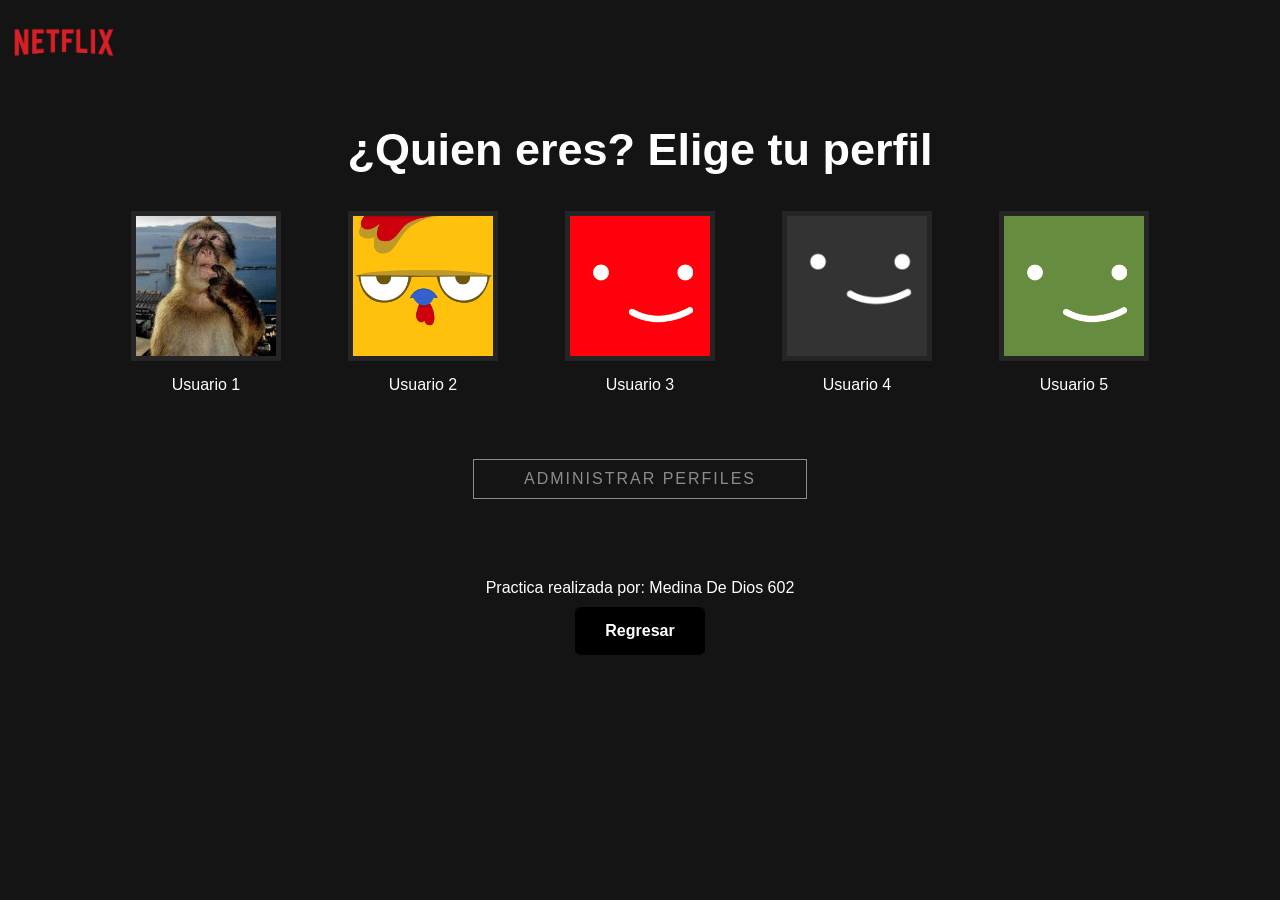
<file: netflix/index.html>
<!DOCTYPE html>
<html>
<head>
	<meta charset="utf-8">
	<meta name="viewport" content="width=device-width, initial-scale=1">
	<title>Medina De Dios 602 (@dnlo.0)</title>
	<link rel="stylesheet" type="text/css" href="estilos/fondo.css">
	<link rel="icon"  href="img/iconoo.png">
</head>
<body>



	<header>
		
		<div class="logo">
			<img src="img/logo.png">
		</div>
	</header>



	<main>
		<div class="contenedor">

			<section class="bienvenida">
				<h1>¿Quien eres? Elige tu perfil</h1>
			</section>

			<section class="perfiles">

				<div class="perfil">

					<div class="foto">
						<img src="img/monito.jpg">
					</div>

					<div class="nombre">
						<p>Usuario 1</p>
					</div>

				</div>

				<div class="perfil">

					<div class="foto">
						<img src="img/pollo.jpg">
					</div>

					<div class="nombre">
						<p>Usuario 2</p>
					</div>

				</div>

				<div class="perfil">

					<div class="foto">
						<img src="img/carita.jpg">
					</div>

					<div class="nombre">
						<p>Usuario 3</p>
					</div>

				</div>

				<div class="perfil">

					<div class="foto">
						<img src="img/caragris.jpg">
					</div>

					<div class="nombre">
						<p>Usuario 4</p>
					</div>

				</div>

				<div class="perfil">

					<div class="foto">
						<img src="img/caraverde.jpg">
					</div>

					<div class="nombre">
						<p>Usuario 5</p>
					</div>

				</div>

			</section>

			<section class="boton">
				<a href="">ADMINISTRAR PERFILES</a>
			</section>

		</div>

	</main>

	<footer>
		<p>Practica realizada por: Medina De Dios 602</p>

			<div class="botonregreso">
			
			<a href="../index.html">Regresar</a>
		</div>
	</footer>



</body>
</html>
</file>
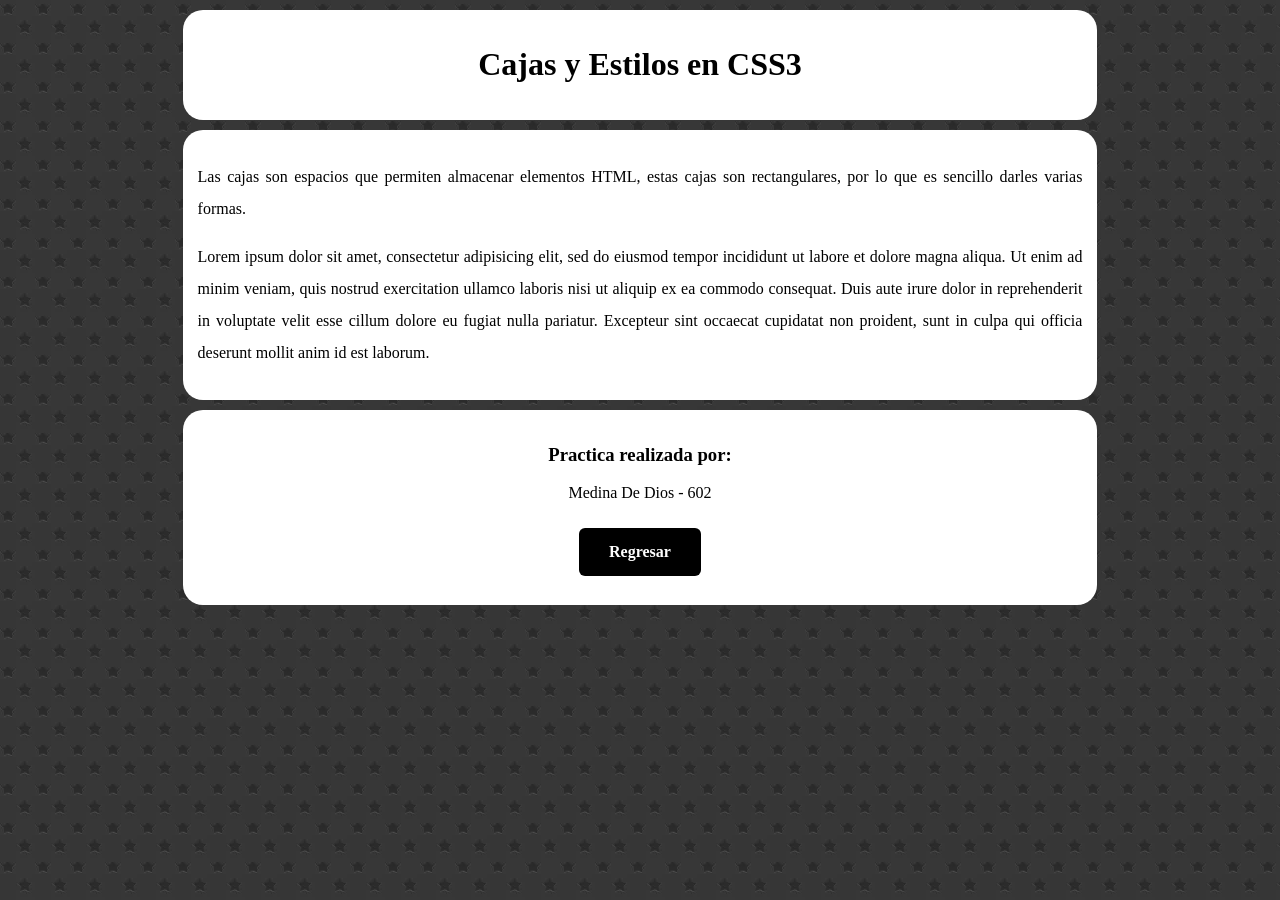
<file: practica6/index.html>
<!DOCTYPE html>
<html>
<head>
	<meta charset="utf-8">
	<meta name="viewport" content="width=device-width, initial-scale=1">
	<title>Fondos - Medina De Dios - 602</title>
	<link rel="stylesheet" type="text/css" href="estilos/fondo.css">
</head>
<body>

	<header>
		<h1>Cajas y Estilos en CSS3</h1>

	</header>

	<main>
		<p>Las cajas son espacios que permiten almacenar elementos HTML, estas cajas son rectangulares, por lo que es sencillo darles varias formas.</p>

		<p>Lorem ipsum dolor sit amet, consectetur adipisicing elit, sed do eiusmod
		tempor incididunt ut labore et dolore magna aliqua. Ut enim ad minim veniam,
		quis nostrud exercitation ullamco laboris nisi ut aliquip ex ea commodo
		consequat. Duis aute irure dolor in reprehenderit in voluptate velit esse
		cillum dolore eu fugiat nulla pariatur. Excepteur sint occaecat cupidatat non
		proident, sunt in culpa qui officia deserunt mollit anim id est laborum.</p>
	</main>

	<footer>
		
		<h3>Practica realizada por:</h3>
		<p>Medina De Dios - 602</p>

		<div class="botonregreso">
			
			<a href="../index.html">Regresar</a>
		</div>

	</footer>

</body>
</html>
</file>
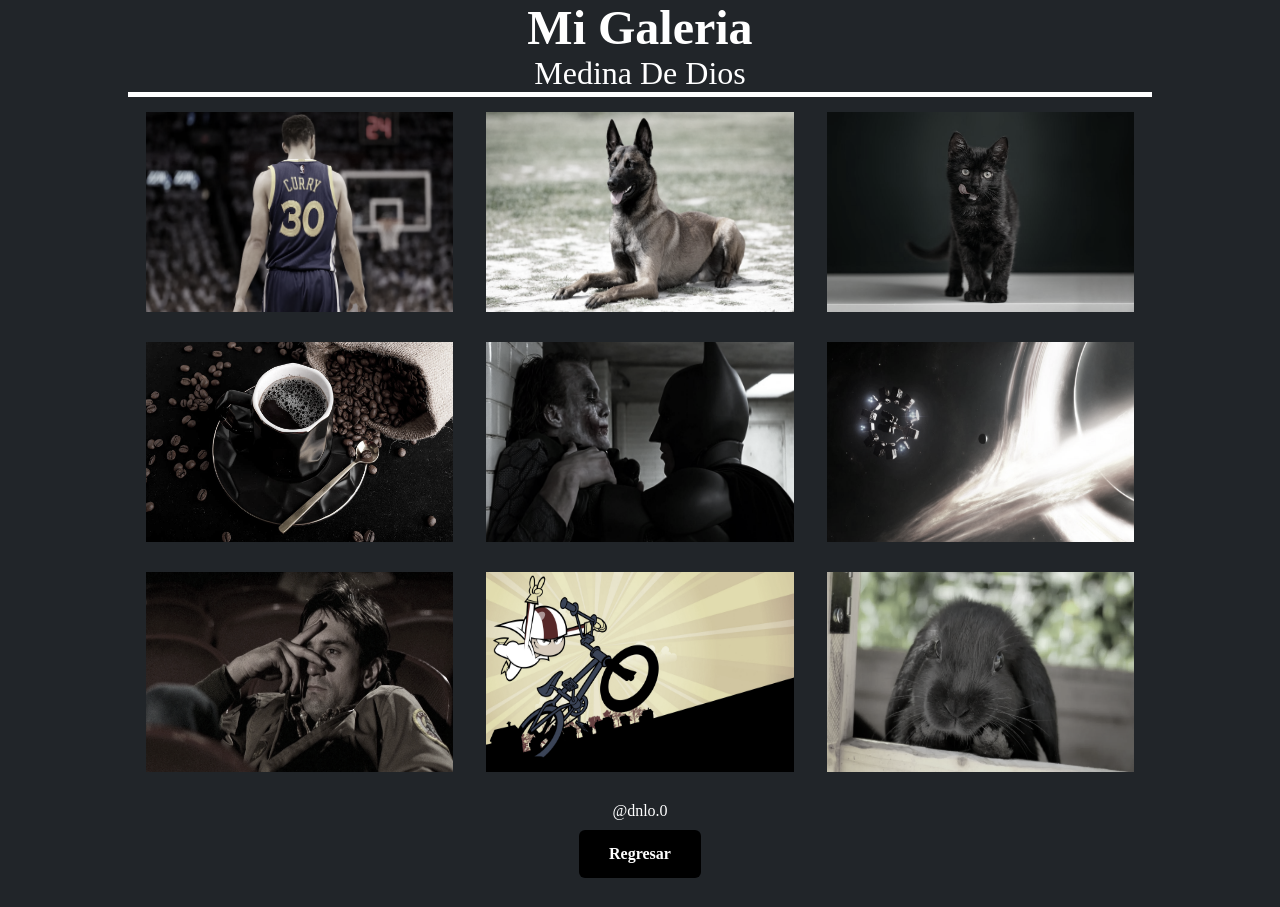
<file: practica8/Index.html>
<!DOCTYPE html>
<html>
<head>
	<meta charset="utf-8">
	<meta name="viewport" content="width=device-width, initial-scale=1">
	<title>Galeria @yo</title>
	<link rel="stylesheet" type="text/css" href="estilos/galeria.css">
</head>
<body>

	<div class="contenedor">

		<header>
			<h2>Mi Galeria</h2>
			<p>Medina De Dios</p>
			




		</header>

		<main>

			<div class="galeria">

				<div class="foto">
					<img src="img/curry.webp">
					</div>

				<div class="foto">
					<img src="img/perro.jpg">
					</div>

				<div class="foto">
					<img src="img/gato.jpg">
					</div>

				<div class="foto">
					<img src="img/cafe.jpg">
					</div>

				<div class="foto">
					<img src="img/bat.jpg">
					</div>

				<div class="foto">
					<img src="img/int.jpg">
					</div>

				<div class="foto">
					<img src="img/taxi.jpg">
					</div>

				<div class="foto">
					<img src="img/kick.webp">
					</div>

				<div class="foto">
					<img src="img/conejo.webp">
					</div>

			</div>


		</main>

		<footer>
			
			<p>@dnlo.0</p>

			<div class="botonregreso">
			
			<a href="../index.html">Regresar</a>
		</div>
		</footer>

	</div>

</body>
</html>
</file>
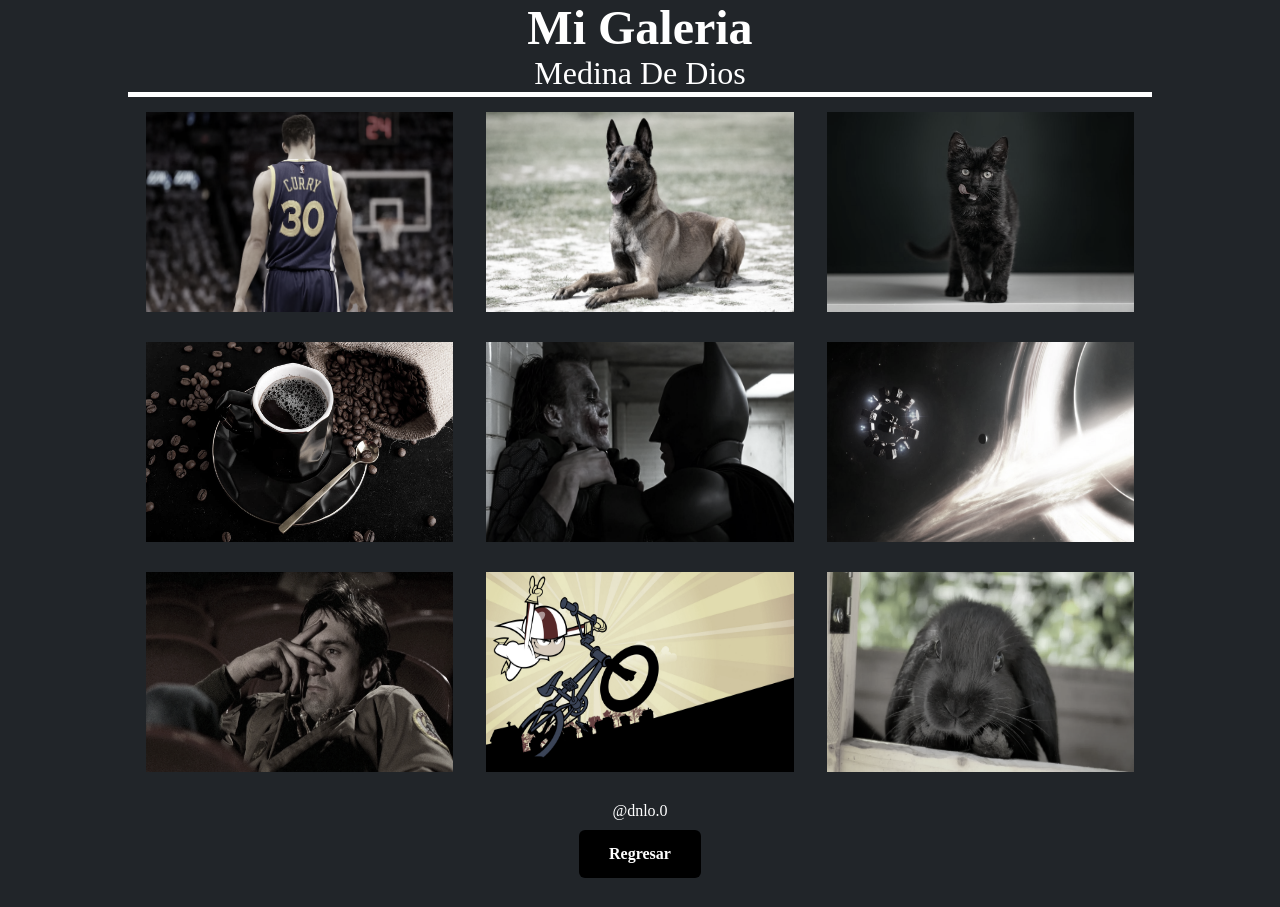
<file: practica8/index.html>
<!DOCTYPE html>
<html>
<head>
	<meta charset="utf-8">
	<meta name="viewport" content="width=device-width, initial-scale=1">
	<title>Galeria @yo</title>
	<link rel="stylesheet" type="text/css" href="estilos/galeria.css">
</head>
<body>

	<div class="contenedor">

		<header>
			<h2>Mi Galeria</h2>
			<p>Medina De Dios</p>
			




		</header>

		<main>

			<div class="galeria">

				<div class="foto">
					<img src="img/curry.webp">
					</div>

				<div class="foto">
					<img src="img/perro.jpg">
					</div>

				<div class="foto">
					<img src="img/gato.jpg">
					</div>

				<div class="foto">
					<img src="img/cafe.jpg">
					</div>

				<div class="foto">
					<img src="img/bat.jpg">
					</div>

				<div class="foto">
					<img src="img/int.jpg">
					</div>

				<div class="foto">
					<img src="img/taxi.jpg">
					</div>

				<div class="foto">
					<img src="img/kick.webp">
					</div>

				<div class="foto">
					<img src="img/conejo.webp">
					</div>

			</div>


		</main>

		<footer>
			
			<p>@dnlo.0</p>

			<div class="botonregreso">
			
			<a href="../index.html">Regresar</a>
		</div>
		</footer>

	</div>

</body>
</html>
</file>
<file: netflix/estilos/fondo.css>
*{
	margin: 0;
	padding: 0;
	box-sizing: border-box;
}

body{
	background: #141414;
	color: white;
	font-family: Arial;

}


/*AQUI HARE MAS TARDE EL HEADER*/

header .logo img{
	width: 10%;
}

main .contenedor{
	width: 90%;
	margin: 0 auto;
	background: #141414;
}

main .perfil .foto{
	width: 150px;
	height: 150px;
	background: salmon;
	border: 5px solid #262525;
}

main .perfil .foto:hover{
	border: 5px solid white;
	transition: 0.5s;
}

main .perfiles{
	display: flex;
	justify-content: space-evenly;
}

main .perfiles .nombre{
	margin: 15px 0;
	text-align: center;
}

main .bienvenida{
	text-align: center;
	margin: 35px;
	font-size: 30px;

}

.boton a{
	color: #8c8c8c;
	text-decoration: none;
	border: 1px solid #8c8c8c;
	padding: 10px 50px;
	display: inline-block;
	letter-spacing: 2px;

}

.boton a:hover{
	color: white;
	border: 1px solid white;
	transition: 0.5s;
}

main .boton{
	text-align: center;
	margin: 50px 0;

}

footer{
	text-align: center;
	padding: 30px;
}

main .perfiles .perfil img{
	width: 100%;
	height: 100%;
}

footer .botonregreso{

	border: 2px solid #0077bff;
	border-radius: 6px;
	background-color: black;
	display: inline-block;
	margin: 10px;
	overflow: hidden;
	transition: all 0.3s ease;
}

footer .botonregreso a{

	display: block;
	padding: 15px 30px;
	color: white;
	text-decoration: none;
	font-weight: bold;
}

footer .botonregreso:hover{

	background: darkred;
}

footer .botonregreso:hover a{
	color: white;
}
</file>
<file: practica6/estilos/fondo.css>
body{
	background: url("../img/estrellas.webp");
	font-family: berlin sans fb;
}

header, main, footer{
	background: white;
	width: 70%;
	margin:10px auto;
	padding: 15px;
	border-radius: 20px;
}


/*Centrar texto en header y footer*/


header, footer{text-align: center}

/*Texto de caja main, justificado y con mayor interlieneado*/


main p{
	text-align: justify;
	line-height: 32px;


}


main:hover{
	background: pink;
	color: darkred;
}

header:hover{
	background: lightgreen;
	color: darkblue;
}

footer:hover{
	background: mediumpurple;
	color: black;
}

footer .botonregreso{

	border: 2px solid #0077bff;
	border-radius: 6px;
	background-color: black;
	display: inline-block;
	margin: 10px;
	overflow: hidden;
	transition: all 0.3s ease;
}

footer .botonregreso a{

	display: block;
	padding: 15px 30px;
	color: white;
	text-decoration: none;
	font-weight: bold;
}

footer .botonregreso:hover{

	background: darkred;
}

footer .botonregreso:hover a{
	color: white;
}
</file>
<file: practica8/estilos/galeria.css>
*{
	padding: 0;
	margin: 0;
	box-sizing: border-box;

}

body{

	background: #212529;
}

.contenedor{

	background: #212529;
	width: 80%;
	margin: 0 auto;
}

main .galeria .foto{

	width: 30%;
	height: 200px;
	background: black;
	margin: 15px;
}

/*PADRE*/

main .galeria{

	display: flex;
	flex-wrap: wrap;

	justify-content: space-evenly;
}

/*AQUI ACOMODAMOS LA FOTO*/

main .galeria .foto img{
	width: 100%;
	height: 100%;
	filter: grayscale(80%);
}

main .galeria .foto img:hover{

	filter: grayscale(0);
	border: 1px solid white;
}

header{

	color: white;
	text-align: center;
	font-family: verdana;
	font-size: 2em;
	border-bottom: 5px solid white;
}

footer{
	color: white;
	font-family: verdana;
	text-align: center;
	padding: 15px;
}

footer .botonregreso{

	border: 2px solid #0077bff;
	border-radius: 6px;
	background-color: black;
	display: inline-block;
	margin: 10px;
	overflow: hidden;
	transition: all 0.3s ease;
}

footer .botonregreso a{

	display: block;
	padding: 15px 30px;
	color: white;
	text-decoration: none;
	font-weight: bold;
}

footer .botonregreso:hover{

	background: darkred;
}

footer .botonregreso:hover a{
	color: white;
}
</file>
